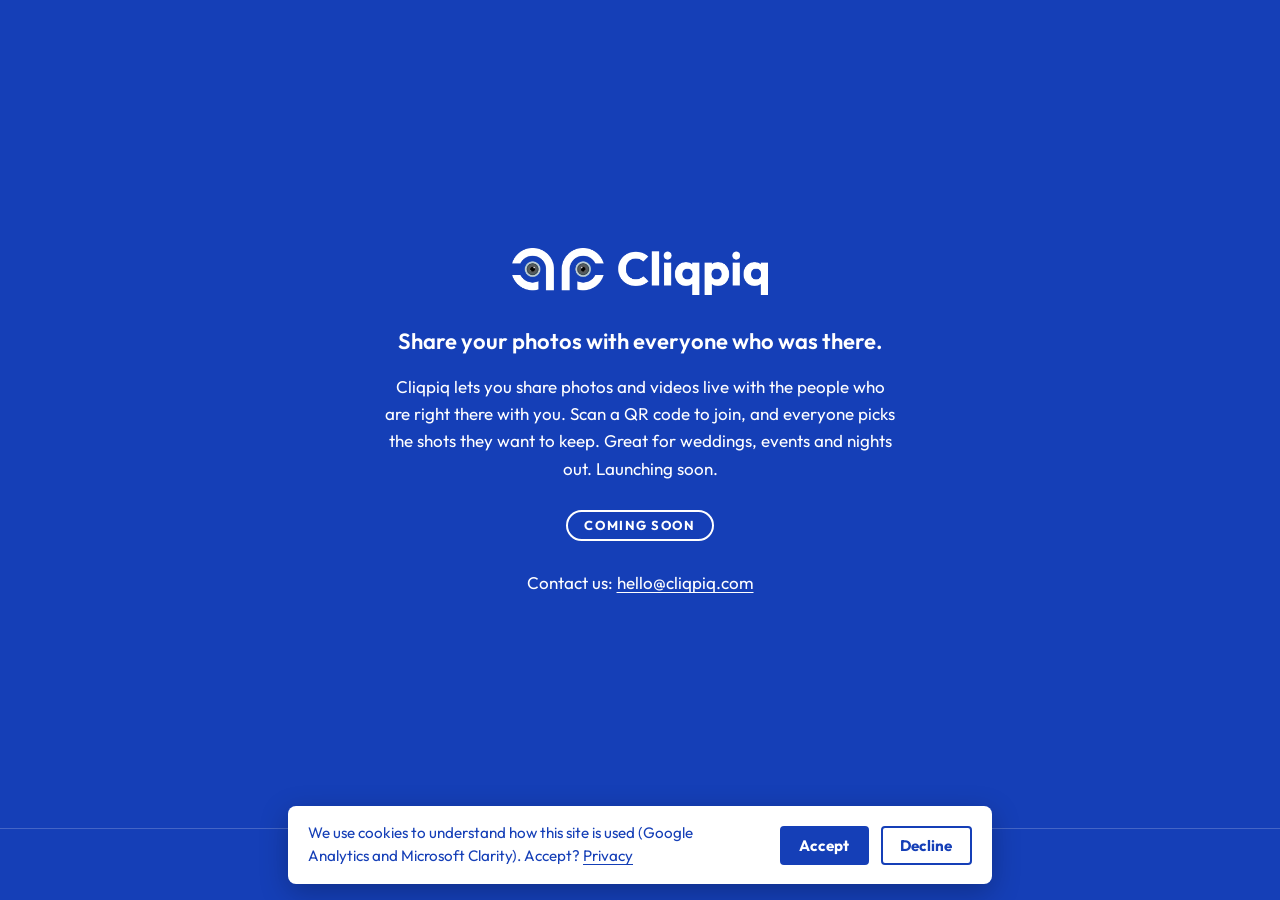
<file: index.html>
<!doctype html>
<html lang="en" data-gtm="GTM-KXZJ4VTW" data-clarity="zhxrft7nqs" data-privacy="/privacy/">
<head>
<meta charset="utf-8">
<meta name="viewport" content="width=device-width, initial-scale=1">
<meta name="theme-color" content="#153FB7">
<link rel="icon" href="/assets/favicon.png" type="image/png" sizes="180x180">
<link rel="apple-touch-icon" href="/assets/favicon.png">
<link rel="preconnect" href="https://fonts.googleapis.com">
<link rel="preconnect" href="https://fonts.gstatic.com" crossorigin>
<link rel="stylesheet" href="https://fonts.googleapis.com/css2?family=Outfit:wght@600;700&amp;display=swap">
<link rel="stylesheet" href="/assets/brand.css">
<link rel="stylesheet" href="/assets/site.css">
<script src="/assets/consent.js" defer></script>
<title>Cliqpiq — Coming soon</title>
<meta name="description" content="Cliqpiq lets you share photos and videos live with the people who are right there with you. Scan a QR code to join, and everyone picks the shots they want to keep. Great for weddings, events and nights out. Launching soon.">
<link rel="canonical" href="https://cliqpiq.com/">
<meta property="og:type" content="website">
<meta property="og:site_name" content="Cliqpiq">
<meta property="og:title" content="Cliqpiq — Coming soon">
<meta property="og:description" content="Cliqpiq lets you share photos and videos live with the people who are right there with you. Scan a QR code to join, and everyone picks the shots they want to keep. Great for weddings, events and nights out. Launching soon.">
<meta property="og:url" content="https://cliqpiq.com/">
<meta property="og:image" content="https://cliqpiq.com/assets/og-image.png">
<meta name="twitter:card" content="summary_large_image">
<meta name="twitter:title" content="Cliqpiq — Coming soon">
<meta name="twitter:description" content="Cliqpiq lets you share photos and videos live with the people who are right there with you. Scan a QR code to join, and everyone picks the shots they want to keep. Great for weddings, events and nights out. Launching soon.">
<meta name="twitter:image" content="https://cliqpiq.com/assets/og-image.png">
</head>
<body>
<a class="skip" href="#main">Skip to content</a>
<main id="main" class="stage">
  <div class="stage-inner">
    <img class="logo" src="/assets/logo.png" alt="Cliqpiq logo">
    <h1 class="sr-only">Cliqpiq</h1>
    <p class="tagline">Share your photos with everyone who was there.</p>
    <p class="description">Cliqpiq lets you share photos and videos live with the people who are right there with you. Scan a QR code to join, and everyone picks the shots they want to keep. Great for weddings, events and nights out. Launching soon.</p>
    <p class="badge">Coming soon</p>
    <p class="contact">Contact us: <a href="mailto:hello@cliqpiq.com">hello@cliqpiq.com</a></p>
  </div>
</main>
<footer class="site-footer">
  <span class="motto"><span data-egg>e</span> pluribus unum</span><span class="sep" aria-hidden="true">&middot;</span><span>&copy; 2026 Cliqpiq. All rights reserved.</span><span class="sep" aria-hidden="true">&middot;</span><a href="/privacy/">Privacy</a><span class="sep" aria-hidden="true">&middot;</span><button type="button" class="link-button" data-consent-open>Cookie settings</button>
</footer>
</body>
</html>
</file>
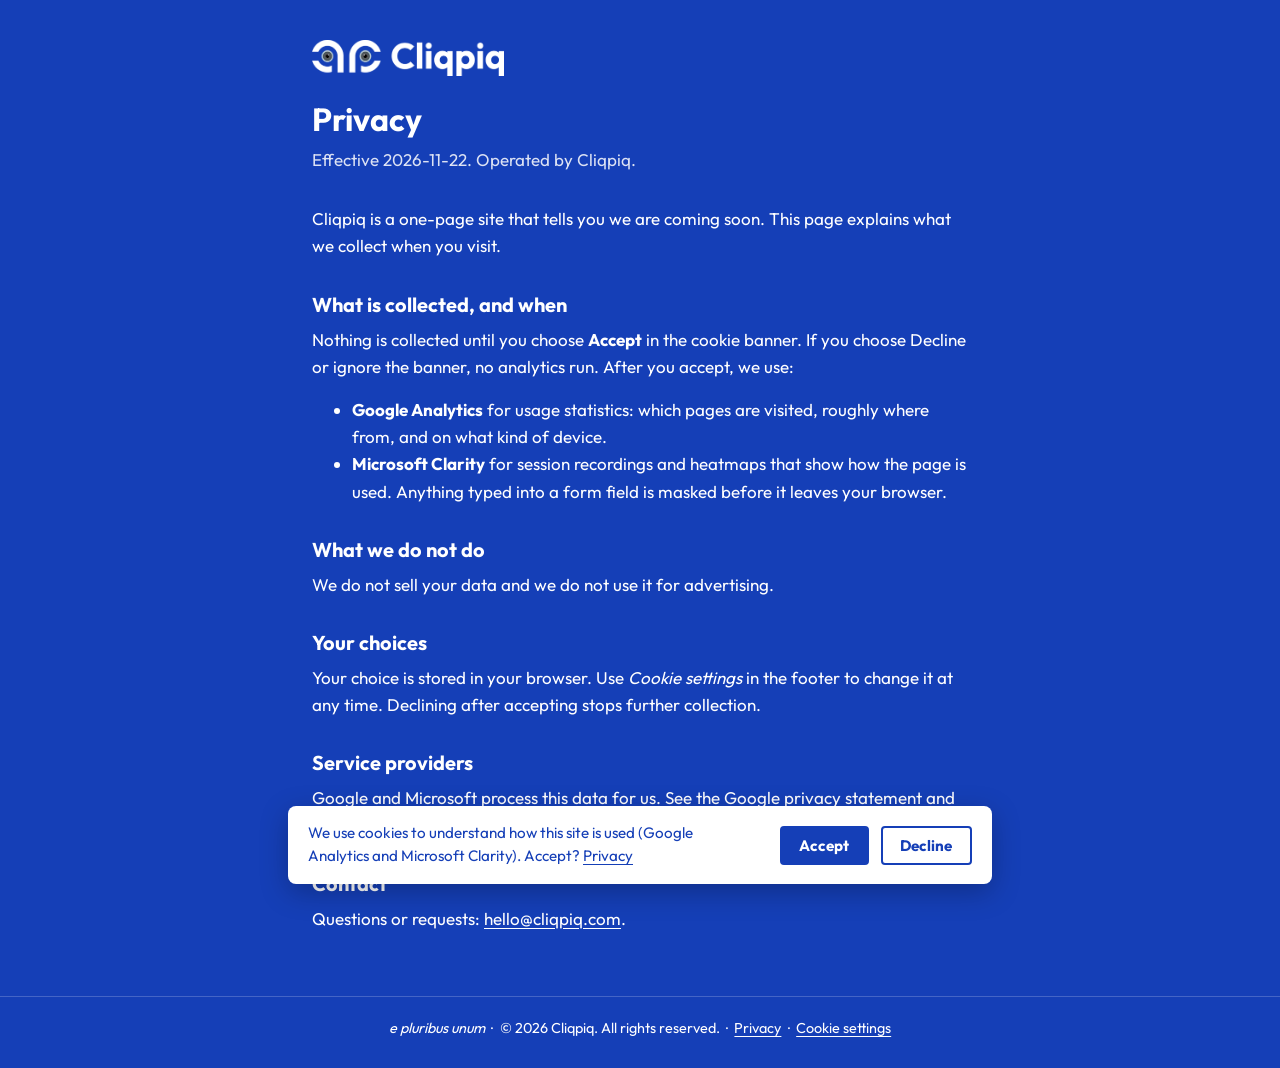
<file: privacy/index.html>
<!doctype html>
<html lang="en" data-gtm="GTM-KXZJ4VTW" data-clarity="zhxrft7nqs" data-privacy="/privacy/">
<head>
<meta charset="utf-8">
<meta name="viewport" content="width=device-width, initial-scale=1">
<meta name="theme-color" content="#153FB7">
<link rel="icon" href="/assets/favicon.png" type="image/png" sizes="180x180">
<link rel="apple-touch-icon" href="/assets/favicon.png">
<link rel="preconnect" href="https://fonts.googleapis.com">
<link rel="preconnect" href="https://fonts.gstatic.com" crossorigin>
<link rel="stylesheet" href="https://fonts.googleapis.com/css2?family=Outfit:wght@600;700&amp;display=swap">
<link rel="stylesheet" href="/assets/brand.css">
<link rel="stylesheet" href="/assets/site.css">
<script src="/assets/consent.js" defer></script>
<title>Privacy — Cliqpiq</title>
<meta name="description" content="How Cliqpiq handles analytics and your privacy choices.">
<link rel="canonical" href="https://cliqpiq.com/privacy/">
</head>
<body>
<a class="skip" href="#main">Skip to content</a>
<main id="main" class="doc">
  <div class="doc-head">
    <a href="/"><img class="logo" src="/assets/logo.png" alt="Cliqpiq home"></a>
    <h1>Privacy</h1>
    <p class="meta">Effective 2026-11-22. Operated by Cliqpiq.</p>
  </div>
  <p>Cliqpiq is a one-page site that tells you we are coming soon. This page explains what we collect when you visit.</p>

  <h2>What is collected, and when</h2>
  <p>Nothing is collected until you choose <strong>Accept</strong> in the cookie banner. If you choose Decline or ignore the banner, no analytics run. After you accept, we use:</p>
  <ul>
    <li><strong>Google Analytics</strong> for usage statistics: which pages are visited, roughly where from, and on what kind of device.</li>
    <li><strong>Microsoft Clarity</strong> for session recordings and heatmaps that show how the page is used. Anything typed into a form field is masked before it leaves your browser.</li>
  </ul>

  <h2>What we do not do</h2>
  <p>We do not sell your data and we do not use it for advertising.</p>

  <h2>Your choices</h2>
  <p>Your choice is stored in your browser. Use <em>Cookie settings</em> in the footer to change it at any time. Declining after accepting stops further collection.</p>

  <h2>Service providers</h2>
  <p>Google and Microsoft process this data for us. See the <a href="https://policies.google.com/privacy" rel="noopener">Google privacy statement</a> and the <a href="https://privacy.microsoft.com/privacystatement" rel="noopener">Microsoft privacy statement</a>.</p>

  <h2>Contact</h2>
  <p>Questions or requests: <a href="mailto:hello@cliqpiq.com">hello@cliqpiq.com</a>.</p>
</main>
<footer class="site-footer">
  <span class="motto"><span data-egg>e</span> pluribus unum</span><span class="sep" aria-hidden="true">&middot;</span><span>&copy; 2026 Cliqpiq. All rights reserved.</span><span class="sep" aria-hidden="true">&middot;</span><a href="/privacy/">Privacy</a><span class="sep" aria-hidden="true">&middot;</span><button type="button" class="link-button" data-consent-open>Cookie settings</button>
</footer>
</body>
</html>
</file>
<file: assets/brand.css>
:root {
  --brand-primary: #FFFFFF;
  --brand-accent: #BFD0FF;
  --brand-bg: #153FB7;
  --brand-text: #FFFFFF;
  --font-heading: 'Outfit', system-ui, -apple-system, 'Segoe UI', Roboto, sans-serif;
  --font-body: 'Outfit', system-ui, -apple-system, 'Segoe UI', Roboto, sans-serif;
}
</file>
<file: assets/site.css>
*, *::before, *::after { box-sizing: border-box; }
html { -webkit-text-size-adjust: 100%; }
body {
  margin: 0;
  min-height: 100vh;
  min-height: 100dvh;
  display: flex;
  flex-direction: column;
  background: var(--brand-bg);
  color: var(--brand-text);
  font: 400 1.0625rem/1.6 var(--font-body);
}
a { color: var(--brand-primary); text-underline-offset: 0.2em; }
a:hover { text-decoration-thickness: 2px; }
a:focus-visible, button:focus-visible { outline: 3px solid var(--brand-accent); outline-offset: 3px; border-radius: 2px; }

.sr-only {
  position: absolute; width: 1px; height: 1px; margin: -1px; padding: 0;
  overflow: hidden; clip: rect(0 0 0 0); white-space: nowrap; border: 0;
}
.skip { position: absolute; left: 1rem; top: -4rem; padding: 0.5rem 1rem; background: var(--brand-text); color: var(--brand-bg); z-index: 200; }
.skip:focus { top: 1rem; }

.stage {
  flex: 1;
  display: flex;
  flex-direction: column;
  align-items: center;
  justify-content: center;
  padding: 3rem 1.5rem 2rem;
  text-align: center;
}
.stage-inner { width: 100%; max-width: 36rem; animation: rise 0.7s ease-out both; }
.logo { display: block; max-width: min(16rem, 70%); max-height: 7rem; width: auto; height: auto; margin: 0 auto 2rem; }
.brand-name { font: 700 2.25rem/1.15 var(--font-heading); margin: 0 0 1rem; }
.tagline { font: 600 1.375rem/1.35 var(--font-heading); margin: 0 0 1rem; }
.description { margin: 0 auto 1.75rem; max-width: 32rem; }
.badge {
  display: inline-block;
  margin: 0 0 1.75rem;
  padding: 0.35rem 1rem;
  border: 2px solid var(--brand-primary);
  border-radius: 999px;
  color: var(--brand-primary);
  font: 700 0.8125rem/1.2 var(--font-heading);
  letter-spacing: 0.12em;
  text-transform: uppercase;
}
.contact { margin: 0; }

.site-footer {
  padding: 1.25rem 1.5rem 1.75rem;
  border-top: 1px solid color-mix(in srgb, var(--brand-text) 20%, transparent);
  text-align: center;
  font-size: 0.9rem;
}
.site-footer a, .site-footer button { color: var(--brand-text); }
.site-footer .sep { margin: 0 0.4rem; }
.site-footer .motto { font-family: var(--font-heading); font-style: italic; color: var(--brand-primary); }
.link-button { background: none; border: 0; padding: 0; font: inherit; text-decoration: underline; text-underline-offset: 0.2em; cursor: pointer; }

.doc { width: 100%; max-width: 44rem; margin: 0 auto; padding: 2.5rem 1.5rem 3rem; flex: 1; }
.doc-head { margin-bottom: 2rem; }
.doc-head .logo { margin: 0 0 1.5rem; max-width: 12rem; max-height: 4.5rem; }
.doc h1 { font: 700 2rem/1.2 var(--font-heading); margin: 0 0 0.5rem; }
.doc h2 { font: 700 1.25rem/1.3 var(--font-heading); margin: 2rem 0 0.5rem; }
.doc p, .doc ul { margin: 0 0 1rem; }
.doc .meta { opacity: 0.85; }

.consent-banner {
  position: fixed; left: 1rem; right: 1rem; bottom: 1rem; z-index: 100;
  max-width: 44rem; margin: 0 auto; padding: 1rem 1.25rem;
  display: flex; flex-wrap: wrap; align-items: center; gap: 0.75rem 1.5rem;
  background: var(--brand-text); color: var(--brand-bg);
  border-radius: 8px; box-shadow: 0 8px 28px rgba(0, 0, 0, 0.25);
  font-size: 0.95rem; line-height: 1.5;
}
.consent-text { flex: 1 1 16rem; margin: 0; }
.consent-link { color: var(--brand-bg); }
.consent-actions { display: flex; gap: 0.75rem; }
.consent-btn {
  padding: 0.5rem 1.1rem; border: 2px solid var(--brand-bg); border-radius: 4px;
  background: transparent; color: var(--brand-bg); font: 700 0.95rem var(--font-body); cursor: pointer;
}
.consent-btn--accept { background: var(--brand-bg); color: var(--brand-text); }
.consent-btn:hover { opacity: 0.88; }
.consent-btn:focus-visible, .consent-link:focus-visible { outline: 3px solid var(--brand-bg); outline-offset: 2px; }

@keyframes rise { from { opacity: 0; transform: translateY(0.75rem); } to { opacity: 1; transform: none; } }
@media (max-width: 480px) {
  .brand-name { font-size: 1.875rem; }
  .tagline { font-size: 1.1875rem; }
  .consent-actions { width: 100%; }
  .consent-btn { flex: 1; }
}
@media (prefers-reduced-motion: reduce) {
  .stage-inner { animation: none; }
}
</file>
